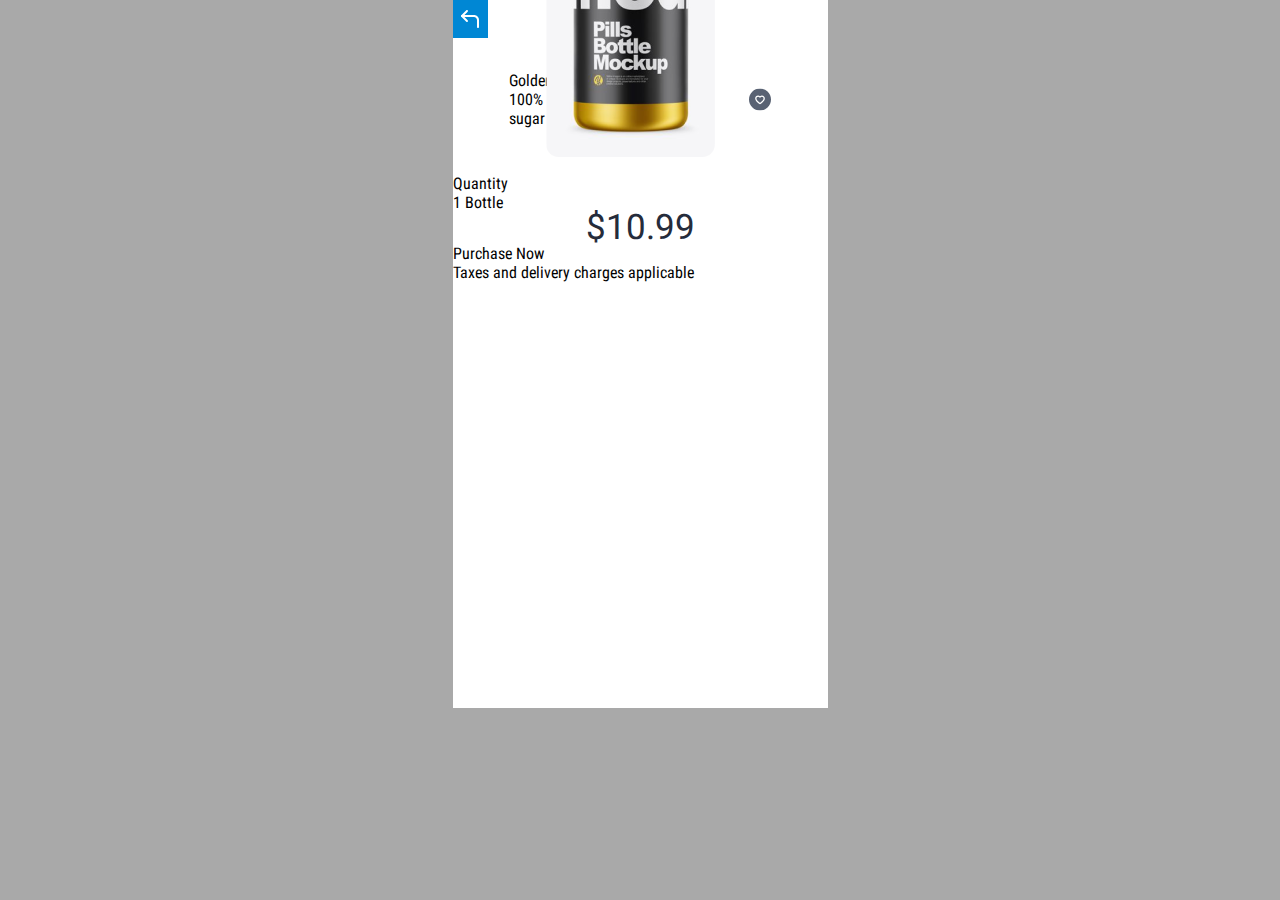
<file: index.html>
<!DOCTYPE html>
<html lang="en">

<head>
  <meta charset="UTF-8">
  <meta name="viewport" content="width=device-width, initial-scale=1.0">
  <title>Product Selection</title>
  <link rel="stylesheet" href="../style.css">
  <link href="https://fonts.googleapis.com/css?family=Roboto+Condensed:300,400,700&display=swap&subset=cyrillic"
    rel="stylesheet">
    <link href="https://fonts.googleapis.com/css?family=Roboto:400,500,700&display=swap&subset=cyrillic" rel="stylesheet">
</head>

<body>
  <div class="container">
    <div class="backbutton"><img src="./img/Back button.svg" ></div>
    <div class="product">
      <div>
        <div class="productName">Golden Fruit Jam</div>
        <div class="prodBrif">100% Fruit extract jam with add sugar</div>
      </div>
      <img src="./img/heart (1).svg" class="img">
    </div>
    <div class="carousel">
      <div class="productimg"><img src="./img/image1.png" class="img"> </div>
    </div>
    <div class="addproduct">
      <div class="helptext">Quantity</div>
      <div class="addbutton">1 Bottle</div>
    </div>
    <div class="price">$10.99</div>
    <div>
      <div class="buybutton">Purchase Now</div>
      <div class="smalltext">Taxes and delivery charges applicable</div>
    </div>
  </div>
  <script src="./script.js"> </script>
</body>

</html>
</file>
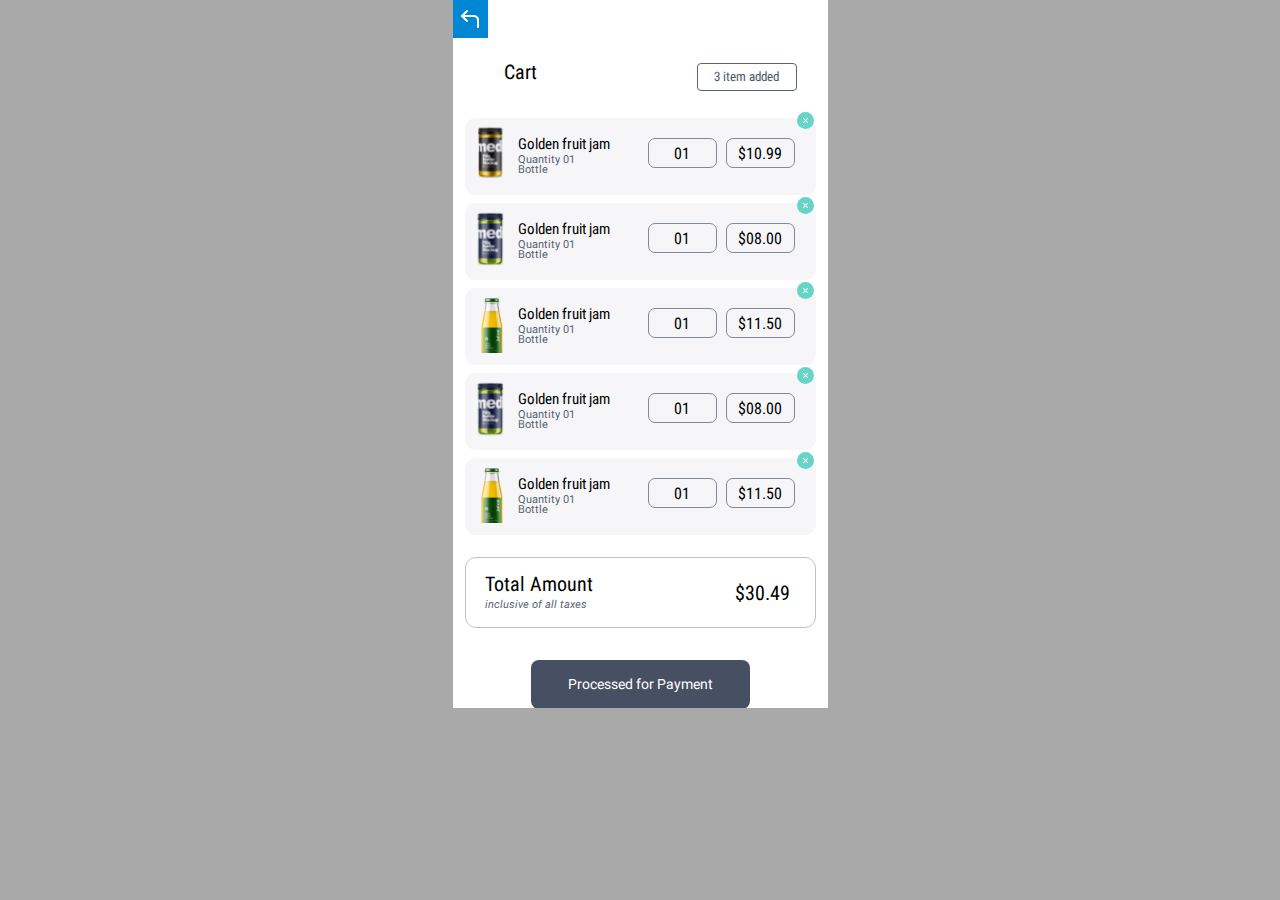
<file: cart screen.html>
<!DOCTYPE html>
<html lang="en">

<head>
  <meta charset="UTF-8">
  <meta name="viewport" content="width=device-width, initial-scale=1.0">
  <title>Cart Screen</title>
  <link rel="stylesheet" href="../style.css">
  <link href="https://fonts.googleapis.com/css?family=Roboto+Condensed:300,400,700&display=swap&subset=cyrillic"
    rel="stylesheet">
    <link href="https://fonts.googleapis.com/css?family=Roboto:400,500,700&display=swap&subset=cyrillic" rel="stylesheet">
</head>

<body>
  <div class="container">
    <div class="backbutton"><a href="index.html"><img src="./img/Back button.svg"></a></div>
    <div class="header">
      <div class="order">Cart</div>
      <div class="quantity">3 item added</div>
    </div>
    <div class="item">
      <div class="item-img"><img src="./img/image2.svg" class="small-img"></div>
      <div class="item-name">
        <div class="small-name">Golden fruit jam</div>
        <div class="small-quantity">Quantity 01 Bottle</div>
      </div>
      <div class="item-quantity">01</div>
      <div class="prices">$10.99</div>
      <div class="del-button"> <img src="./img/Cross.svg"></div>
    </div>
    <div class="item-next">
      <div class="item-img"><img src="./img/image3.svg" class="small-img"></div>
      <div class="item-name">
        <div class="small-name">Golden fruit jam</div>
        <div class="small-quantity">Quantity 01 Bottle</div>
      </div>
      <div class="item-quantity">01</div>
      <div class="prices">$08.00</div>
      <div class="del-button"> <img src="./img/Cross.svg"></div>
    </div>
    <div class="item-next">
      <div class="item-img"><img src="./img/image4.svg" class="small-img"></div>
      <div class="item-name">
        <div class="small-name">Golden fruit jam</div>
        <div class="small-quantity">Quantity 01 Bottle</div>
      </div>
      <div class="item-quantity">01</div>
      <div class="prices">$11.50</div>
      <div class="del-button"> <img src="./img/Cross.svg"></div>
    </div>
    <div class="item-next">
      <div class="item-img"><img src="./img/image3.svg" class="small-img"></div>
      <div class="item-name">
        <div class="small-name">Golden fruit jam</div>
        <div class="small-quantity">Quantity 01 Bottle</div>
      </div>
      <div class="item-quantity">01</div>
      <div class="prices">$08.00</div>
      <div class="del-button"> <img src="./img/Cross.svg"></div>
    </div>
    <div class="item-next">
      <div class="item-img"><img src="./img/image4.svg" class="small-img"></div>
      <div class="item-name">
        <div class="small-name">Golden fruit jam</div>
        <div class="small-quantity">Quantity 01 Bottle</div>
      </div>
      <div class="item-quantity">01</div>
      <div class="prices">$11.50</div>
      <div class="del-button"> <img src="./img/Cross.svg"></div>
    </div>
    <div class="total-amount">
      <div class="total-text">
        <div class="text">Total Amount</div>
        <div class="little-text">inclusive of all taxes</div>
      </div>
      <div class="total-price">$30.49</div>
    </div>
    <div class="processed">Processed for Payment</div>
  </div>
  <script src="./script.js"> </script>
</body>

</html>
</file>
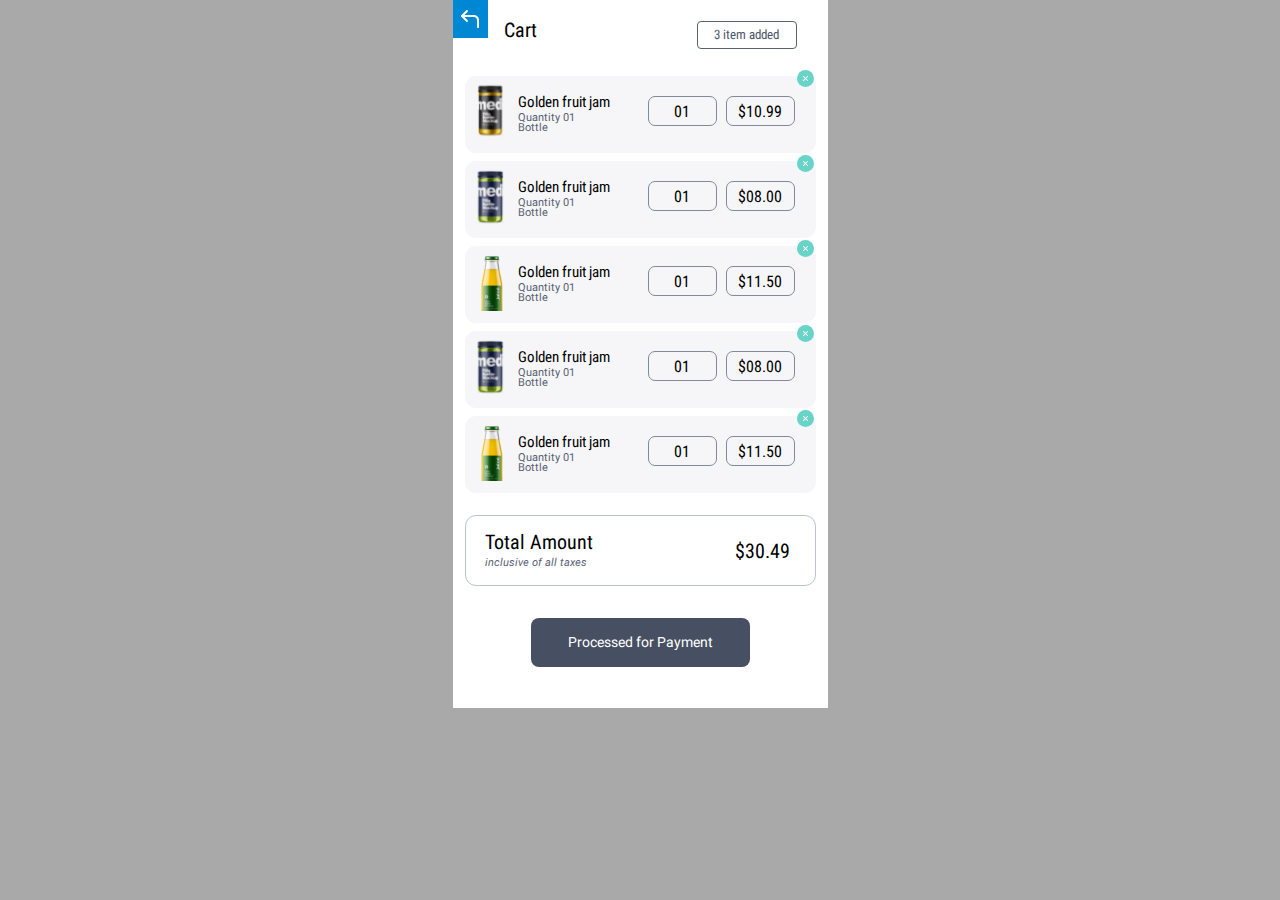
<file: cart-screen.html>
<!DOCTYPE html>
<html lang="en">

<head>
  <meta charset="UTF-8">
  <meta name="viewport" content="width=device-width, initial-scale=1.0">
  <title>Cart Screen</title>
  <link rel="stylesheet" href="../style.css">
  
</head>

<body>
  <div class="container">
    <div class="back-button"><a href="product-selection.html"><img src="./img/Back button.svg"></a></div>
    <div class="header">
      <div class="order">Cart</div>
      <div class="quantity">3 item added</div>
    </div>
    <div class="item">
      <div class="item-img"><img src="./img/image2.svg" class="small-img"></div>
      <div class="item-name">
        <div class="small-name">Golden fruit jam</div>
        <div class="small-quantity">Quantity 01 Bottle</div>
      </div>
      <div class="item-quantity">01</div>
      <div class="prices">$10.99</div>
      <div class="del-button"> <img src="./img/Cross.svg"></div>
    </div>
    <div class="item-next">
      <div class="item-img"><img src="./img/image3.svg" class="small-img"></div>
      <div class="item-name">
        <div class="small-name">Golden fruit jam</div>
        <div class="small-quantity">Quantity 01 Bottle</div>
      </div>
      <div class="item-quantity">01</div>
      <div class="prices">$08.00</div>
      <div class="del-button"> <img src="./img/Cross.svg"></div>
    </div>
    <div class="item-next">
      <div class="item-img"><img src="./img/image4.svg" class="small-img"></div>
      <div class="item-name">
        <div class="small-name">Golden fruit jam</div>
        <div class="small-quantity">Quantity 01 Bottle</div>
      </div>
      <div class="item-quantity">01</div>
      <div class="prices">$11.50</div>
      <div class="del-button"> <img src="./img/Cross.svg"></div>
    </div>
    <div class="item-next">
      <div class="item-img"><img src="./img/image3.svg" class="small-img"></div>
      <div class="item-name">
        <div class="small-name">Golden fruit jam</div>
        <div class="small-quantity">Quantity 01 Bottle</div>
      </div>
      <div class="item-quantity">01</div>
      <div class="prices">$08.00</div>
      <div class="del-button"> <img src="./img/Cross.svg"></div>
    </div>
    <div class="item-next">
      <div class="item-img"><img src="./img/image4.svg" class="small-img"></div>
      <div class="item-name">
        <div class="small-name">Golden fruit jam</div>
        <div class="small-quantity">Quantity 01 Bottle</div>
      </div>
      <div class="item-quantity">01</div>
      <div class="prices">$11.50</div>
      <div class="del-button"> <img src="./img/Cross.svg"></div>
    </div>
    <div class="total-amount">
      <div class="total-text">
        <div class="text">Total Amount</div>
        <div class="little-text">inclusive of all taxes</div>
      </div>
      <div class="total-price">$30.49</div>
    </div>
    <div class="processed">Processed for Payment</div>
  </div>
  <script src="./script.js"> </script>
</body>

</html>
</file>
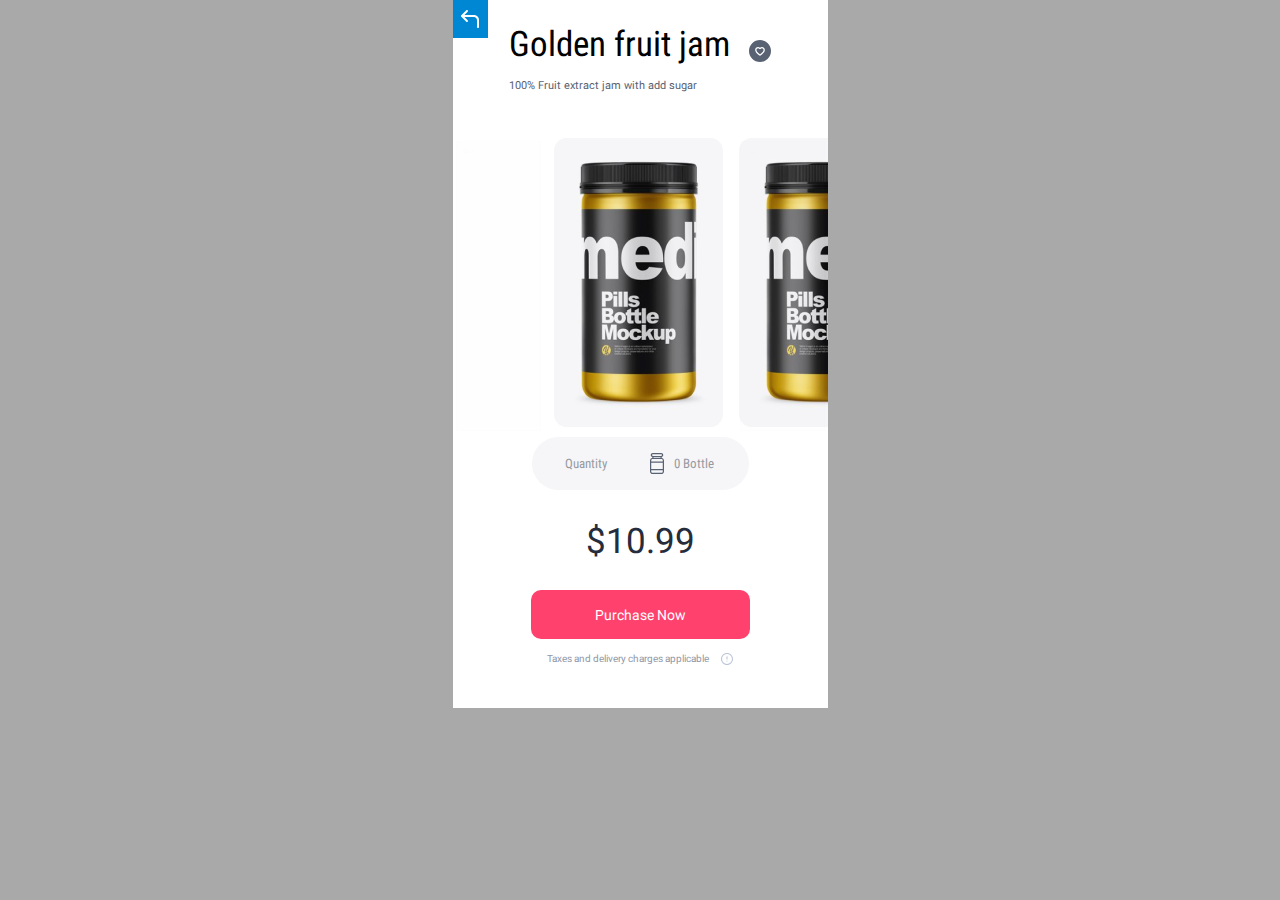
<file: product-selection.html>
<!DOCTYPE html>
<html lang="en">

<head>
  <meta charset="UTF-8">
  <meta name="viewport" content="width=device-width, initial-scale=1.0">
  <title>Product Selection</title>
  <link rel="stylesheet" href="../style.css">
  <link href="https://fonts.googleapis.com/css?family=Roboto+Condensed:300,400,700&display=swap&subset=cyrillic"
    rel="stylesheet">
  <link href="https://fonts.googleapis.com/css?family=Roboto:400,500,700&display=swap&subset=cyrillic" rel="stylesheet">
</head>

<body>
  <div class="container">
    <div class="back-button"><img src="./img/Back button.svg"></div>
    <div class="product">
      <div>
        <div class="product-name">Golden fruit jam</div>
        <div class="prod-brif">100% Fruit extract jam with add sugar</div>
      </div>
      <div class="imgcont"><img src="./img/heart (1).svg"></div>
    </div>
    <div class="buttons"><button class="arrow prev">⇦</button><button class="arrow next">⇨</button></div>
    <div class="carousel">
      <div class="product-img"><img src="./img/image1.png" class="img ones" id="ar1"> <img src="./img/Group 7.svg"
          class="check-button db1 one"></div>
      <div class="product-img"><img src="./img/image1.png" class="img twos" id="ar2"> <img src="./img/Group 7.svg"
          class="check-button db2 two"></div>
      <div class="product-img"><img src="./img/image1.png" class="img threes" id="ar3"> <img src="./img/Group 7.svg"
          class="check-button db3 three"></div>
      <div class="product-img"><img src="./img/image1.png" class="img fours" id="ar4"> <img src="./img/Group 7.svg"
          class="check-button db4 four"></div>
    </div>
    <div class="add-product">
      <div class="help-text">Quantity</div>
      <div class="add-button"> Bottle</div>
    </div>
    <div class="price">$10.99</div>
    <div>
      <div class="buy-button">Purchase Now</div>
      <div class="inner">
        <div class="small-text">Taxes and delivery charges applicable</div><img src="/img/Vector2.svg">
      </div>
    </div>
  </div>
  <script src="./script.js"> </script>
</body>

</html>
</file>
<file: style.css>
@font-face {
	font-family: 'RobotoCondensed-Regular';
	src: url('fonts/RobotoCondensed-Regular.eot');
	src: local('вє'), url('fonts/RobotoCondensed-Regular.woff') format('woff'), url('fonts/RobotoCondensed-Regular.ttf') format('truetype'), url('fonts/RobotoCondensed-Regular.svg') format('svg');
	font-weight: normal;
	font-style: normal;
}

@font-face {
	font-family: 'RobotoCondensed-Italic';
	src: url('fonts/RobotoCondensed-Italic.eot');
	src: local('вє'), url('fonts/RobotoCondensed-Italic.woff') format('woff'), url('fonts/RobotoCondensed-Italic.ttf') format('truetype'), url('fonts/RobotoCondensed-Italic.svg') format('svg');
	font-weight: normal;
	font-style: italic;
}

@font-face {
	font-family: 'Roboto-Italic';
	src: url('fonts/Roboto-Italic[1].eot');
	src: local('вє'), url('fonts/Roboto-Italic[1].woff') format('woff'), url('fonts/Roboto-Italic[1].ttf') format('truetype'), url('fonts/Roboto-Italic[1].svg') format('svg');
	font-weight: normal;
	font-style: italic;
}
@font-face {
	font-family: 'Roboto-Regular';
	src: url('fonts/Roboto-Regular[1].eot');
	src: local('вє'), url('fonts/Roboto-Regular[1].woff') format('woff'), url('fonts/Roboto-Regular[1].ttf') format('truetype'), url('fonts/Roboto-Regular[1].svg') format('svg');
	font-weight: normal;
	font-style: normal;
}


body {
  margin: 0;
  padding: 0;
  border: 0;
  background-color: darkgrey;
  font-family: 'RobotoCondensed-Regular';
  
}
.container {
  width: 375px;
  height: 708px;
  background-color: #ffffff;
  margin: 0 auto;
  overflow: hidden;
}

.product {
  width: 262px;
  display: flex;
  justify-content: space-between;
  margin:29px auto 30px  auto;
}

.product-name {
  font-size: 35px;
  line-height: 32px;
  margin-bottom: 20px;
}
.prod-brif {
  font-family: 'Roboto-Regular';
  font-size: 11px;
  line-height: 10px;
  color: #596273;
}

.img {
  border-radius: 13px;
  margin: 0 auto;
}

.imgcont {
  margin-top: 11px;
}

.carousel {
  height: 306px;
  width: 100%;
  display: flex;
  padding: 0 25%;
  margin: -290px 0 0 0;
}

.buttons {
  display: flex;
}

.arrow {
  position: relative;
  background: #ddd;
  border: 1px solid gray;
  color: #444;
  display: flex;
  z-index: 999999;
  opacity: 1%;
  width: 85px;
  height: 290px;
  top: 20px;
}

.prev {
  left: 1%;
}

.next {
  left: 54%;
}

.product-img {
  margin: 17px 8px 0px 8px;
  width: 230px;
  height: 289px;
  display: flex;
  background: #F6F6F8;
  border-radius: 14px;
  position: relative;
}

.check-button {
  position: absolute;
  margin: -6px -6px;
  display: none;
  left: 95%;
  top: 18px;
  transform: perspective(1px) translateZ(0);
  box-shadow: 0 0 1px rgba(0, 0, 0, 0);
  transition-duration: 0.3s;
  transition-property: transform;
}

.check-button:hover {
  transform: scale(1.1);
}

.add-product {
  margin: 10px auto 36px;
  width: 217px;
  height: 53px;
  background-color: #F6F6F8;
  border-radius: 33px;
  display: flex ;
}

.add-product .help-text,
.add-product .add-button{
  font-size: 13px;
  color: #979AA1;
  display: flex;
  align-items: center;
  justify-content: center;
  width: 50%;
}

.add-product .add-button {
  color: #979AA1;
  background-image: url("./img/Vector.svg");
  background-repeat: no-repeat;
  background-position: 10px center;
}

.price {
  font-family: 'Roboto-Regular';
  color: #252C3B;
  font-size: 35px;
  line-height: 32px;
  text-align: center;
}

.buy-button {
  width: 219px;
  height: 49px;
  background-color: #FF416E;
  border-radius: 10px;
  color: #ffffff;
  display: flex;
  align-items: center;
  justify-content: center;
  margin: 32px auto 0;
  font-family: 'Roboto-Regular';
  font-size: 14px;
}
.clear {
  display: block;
  margin-left: 40%;
}

.inner {
  display: flex;
  align-items: center;
  justify-content: center;
  width: 50%;
  margin: 14px auto 22px;

}

.small-text {
  width: 168px;
  height: 10px;
  font-size: 10px;
  line-height: 9px;
  color:#8F98A8;
  font-family: 'Roboto-Regular';
  margin-right: 6px;
  
}

.back-button {
  position: absolute;
  display: inline-block;
  vertical-align: middle;
  transform: perspective(1px) translateZ(0);
  box-shadow: 0 0 1px rgba(0, 0, 0, 0);
  transition-duration: 0.3s;
  transition-property: transform;
}

.back-button:hover {
  transform: scale(1.1);  
}

/*cartscreen*/

.header {
  display: flex;
  justify-content: space-between;
  height: 28px;
  width: 293px;
  margin: 21px 0 0 51px;
}

.order {
  font-size: 20px;
  line-height: 19px;
}

.quantity {
  font-size: 13px;
  line-height: 12px;
  width: 100px;
  height: 28px;
  border: 0.5px solid #596273;
  box-sizing: border-box;
  border-radius: 4px;
  display: flex;
  align-items: center;
  justify-content: center;
  color: #4C5669;
}

.item , .item-next {
  width: 351px;
  height: 77px;
  margin: 27px 0 0 12px;
  background: #F6F6F8;
  border-radius: 11px;
  display: flex;
}

.item-next {
  margin-top: 8px ;
}

.item-img {
  width: 34.4px;
  height: 68.46px;
  margin-left: 8px;
  margin-top: 5px;
}

.small-img {
  margin: 0 auto;
}

.item-name {
  margin: 17px 0 0 11px;
  width: 95px;
  height: 31px;
}

.small-name {
  width: 95px;
  height: 14px;
  font-size: 15px;
  line-height: 10px;
  display: flex;
  align-items: flex-end;
}

.small-quantity {
  width: 88px;
  height: 11px;
  margin: 6px 0 0 0  ;
  font-size: 11px;
  line-height: 10px;
  text-align: left;
  color: #596273;
  font-family: 'Roboto-Regular';
  }

.item-quantity , .prices {
  width: 69px;
  height: 30px;
  margin: 20px 0 0 35px;
  border: 0.5px solid #818A99;
  box-sizing: border-box;
  border-radius: 7px;
  display: flex;
  align-items: center;
  justify-content: center;
}

.prices {
  margin-left: 9px;
}

.del-button {
  width: 17px;
  height: 17px;
  margin: -6px 0 60px 2px;
  display: inline-block;
  vertical-align: middle;
  transform: perspective(1px) translateZ(0);
  box-shadow: 0 0 1px rgba(0, 0, 0, 0); 
  transition-duration: 0.3s;
  transition-property: transform;
}

.del-button:hover {
  transform: scale(1.1);
}

.total-amount {
  width: 351px;
  height: 71px;
  border: 1px solid #BBC4CE;
  box-sizing: border-box;
  border-radius: 11px;
  margin: 22px 0 0 12px;
  display: flex;
  justify-content: space-between;
}

.total-text {
  height: 36px;
  width: 121px;
  margin: 17px 0 0 19px;
}

.text {
  font-size: 20px;
  line-height: 19px;
}

.little-text {
  font-family: 'Roboto-Italic';
  font-style: italic;
  font-size: 11px;
  line-height: 10px;
  color: #596273;
  margin-top: 6px ;
}

.total-price {
  width: 62px;
  height: 19px;
  margin: 26px 18px 0 131px;
  font-size: 20px;
  line-height: 19px;
}

.processed {
  width: 219px;
  height: 49px;
  background-color:#475062;
  border-radius: 8px;
  color: #ffffff;
  display: flex;
  align-items: center;
  justify-content: center;
  margin: 32px auto 0; 
  font-size: 14px;
  line-height: 13px;
  font-family: 'Roboto-Regular';
}
</file>
